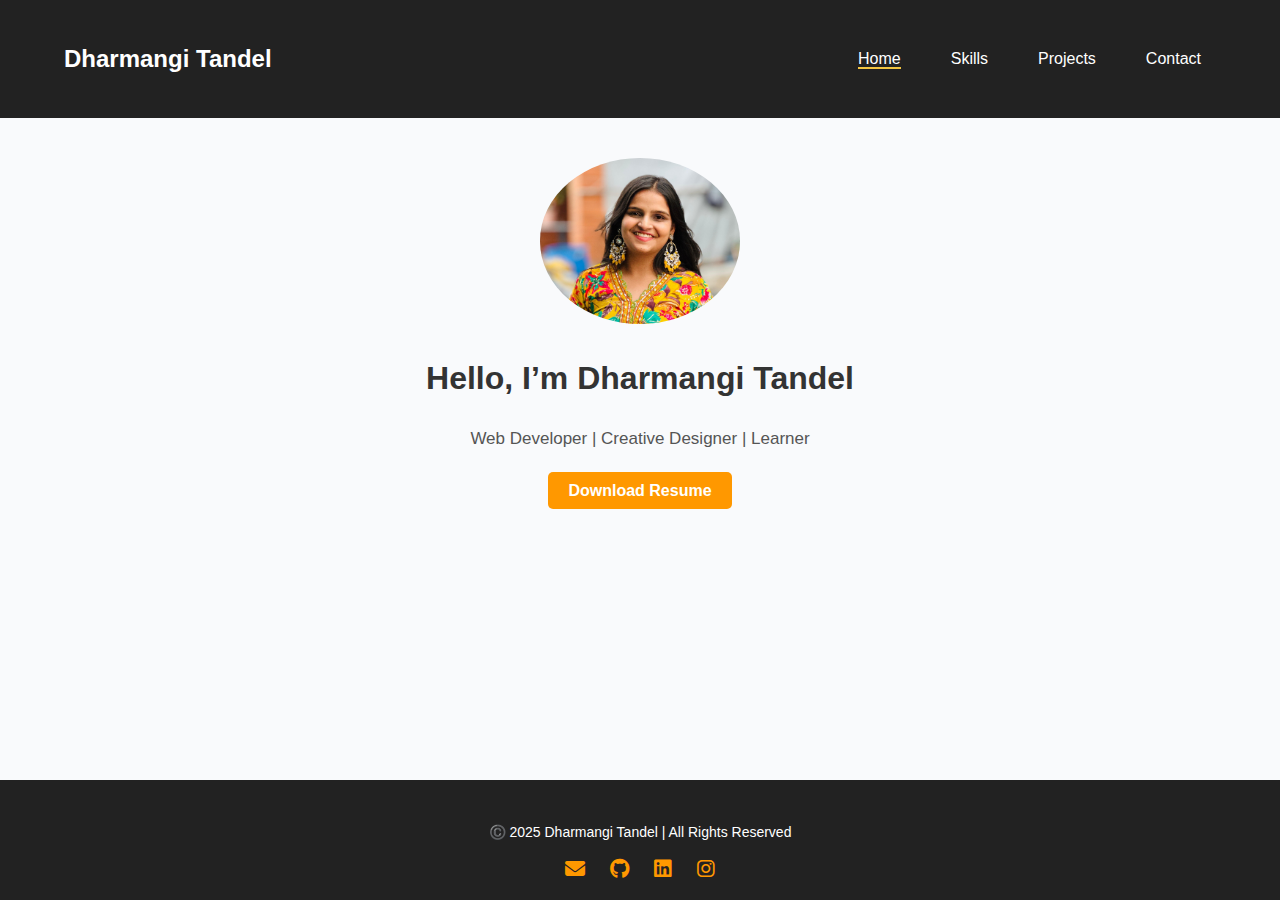
<file: index.html>
<!DOCTYPE html>
<html lang="en">
<head>
  <meta charset="UTF-8" />
  <meta name="viewport" content="width=device-width, initial-scale=1.0"/>
  <title>Dharmangi Tandel | Portfolio</title>
  <link rel="stylesheet" href="style.css" />
</head>
<body>
  <header>
    <nav>
      <h2>Dharmangi Tandel</h2>
      <ul>
        <li><a href="index.html" class="active">Home</a></li>
        <li><a href="skills.html">Skills</a></li>
        <li><a href="projects.html">Projects</a></li>
        <li><a href="contact.html">Contact</a></li>
      </ul>
    </nav>
  </header>

  <section class="home">
    <img src="images/profile.jpg" alt="Dharmangi Tandel" />
    <div class="intro">
      <h1>Hello, I’m <span>Dharmangi Tandel</span></h1>
      <p>Web Developer | Creative Designer | Learner</p>
      <a href="resume.pdf" class="btn" download>Download Resume</a>
    </div>
  </section>
<body>

  <footer>
    <div class ="footer -content">
    <p>©️ 2025 Dharmangi Tandel | All Rights Reserved</p>
 
    <div class="social-links">
      <a href="mailto:dharmangitandel@gmail.com" title="Email"><i class="fa fa-envelope"></i></a>
      <a href="https://github.com/dharmangi" target="_blank" title="GitHub"><i class="fa fa-github"></i></a>
      <a href="https://linkedin.com/in/dharmangitandel" target="_blank" title="LinkedIn"><i class="fa fa-linkedin"></i></a>
      <a href="https://instagram.com/dharmangi" target="_blank" title="Instagram"><i class="fa fa-instagram"></i></a>
  </div>
  </div>
  </footer>
</body>
</html>

<!DOCTYPE html>
<html lang="en">
<head>
  <meta charset="UTF-8" />
  <meta name="viewport" content="width=device-width, initial-scale=1.0" />
  <title>Dharmangi Tandel | Portfolio</title>
  <link rel="stylesheet" href="style.css" />
  <link
    rel="stylesheet"
    href="https://cdnjs.cloudflare.com/ajax/libs/font-awesome/6.5.0/css/all.min.css"
  />
</head>

 
  <!-- ===== FOOTER ===== -->
  <footer>
    <div class="footer-content">
      <p>©️ 2025 Dharmangi Tandel | All Rights Reserved</p>
      <div class="social-links">
        <a href="mailto:dharmangitandel@email.com"><i class="fa-solid fa-envelope"></i></a>
        <a href="https://github.com/dharmangi23" target="_blank"><i class="fa-brands fa-github"></i></a>
        <a href="https://linkedin.com/in/dharmangitandel" target="_blank"><i class="fa-brands fa-linkedin"></i></a>
        <a href="https://instagram.com/dharmangi_23" target="_blank"><i class="fa-brands fa-instagram"></i></a>
      </div>
    </div>
  </footer>

  <script src="script.js"></script>
</body>
</html>
</file>
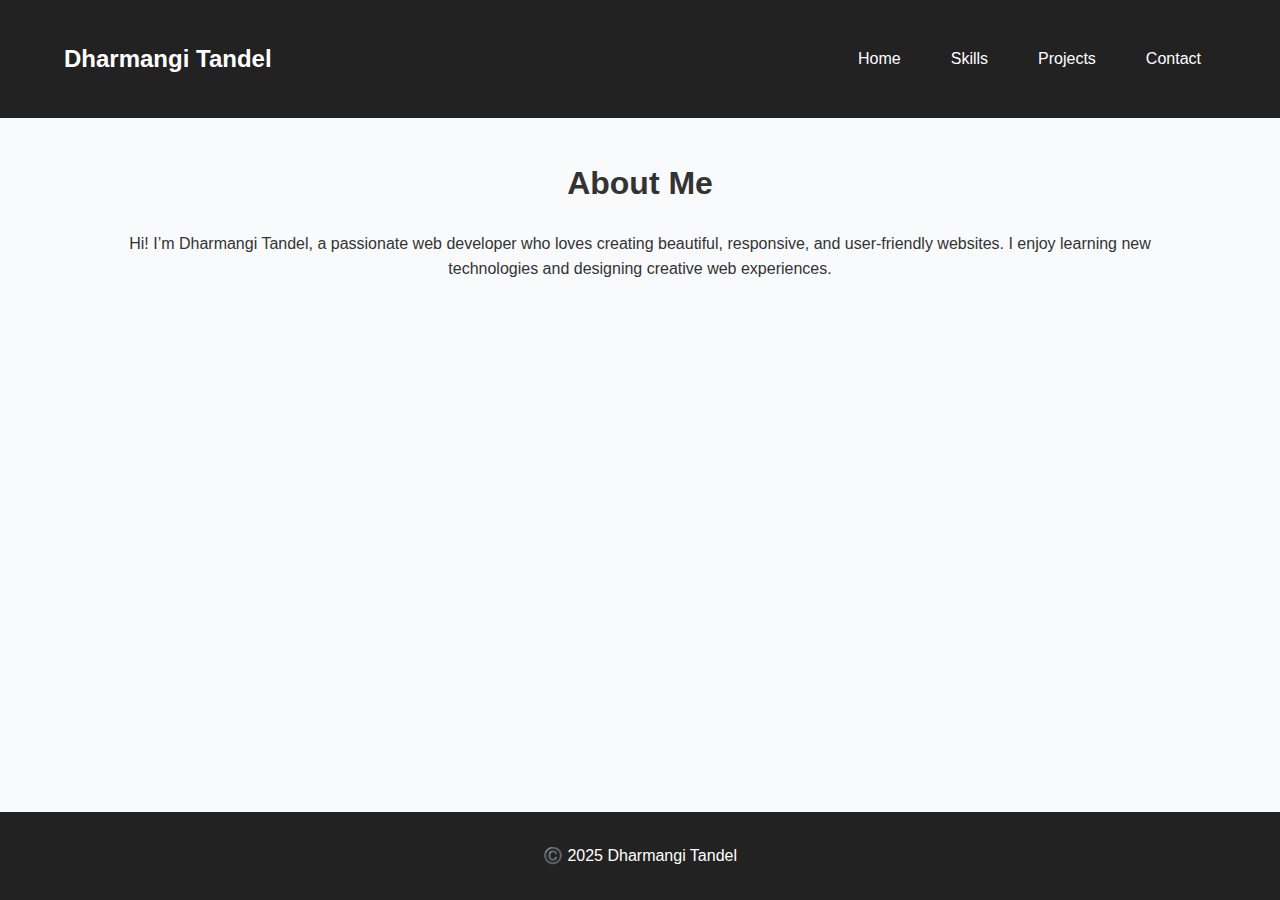
<file: about.html>
<!DOCTYPE html>
<html lang="en">
<head>
  <meta charset="UTF-8" />
  <meta name="viewport" content="width=device-width, initial-scale=1.0"/>
  <title>About | Dharmangi Tandel</title>
  <link rel="stylesheet" href="style.css" />
</head>
<body>
  <header>
    <nav>
      <h2>Dharmangi Tandel</h2>
      <ul>
        <li><a href="index.html">Home</a></li>
        <li><a href="skills.html">Skills</a></li>
        <li><a href="projects.html">Projects</a></li>
        <li><a href="contact.html">Contact</a></li>
      </ul>
    </nav>
  </header>

  <section class="about">
    <h1>About Me</h1>
    <p>
      Hi! I’m Dharmangi Tandel, a passionate web developer who loves creating beautiful, responsive,
      and user-friendly websites. I enjoy learning new technologies and designing creative web experiences.
    </p>
  </section>

  <footer><p>©️ 2025 Dharmangi Tandel</p></footer>
</body>
</html>
</file>
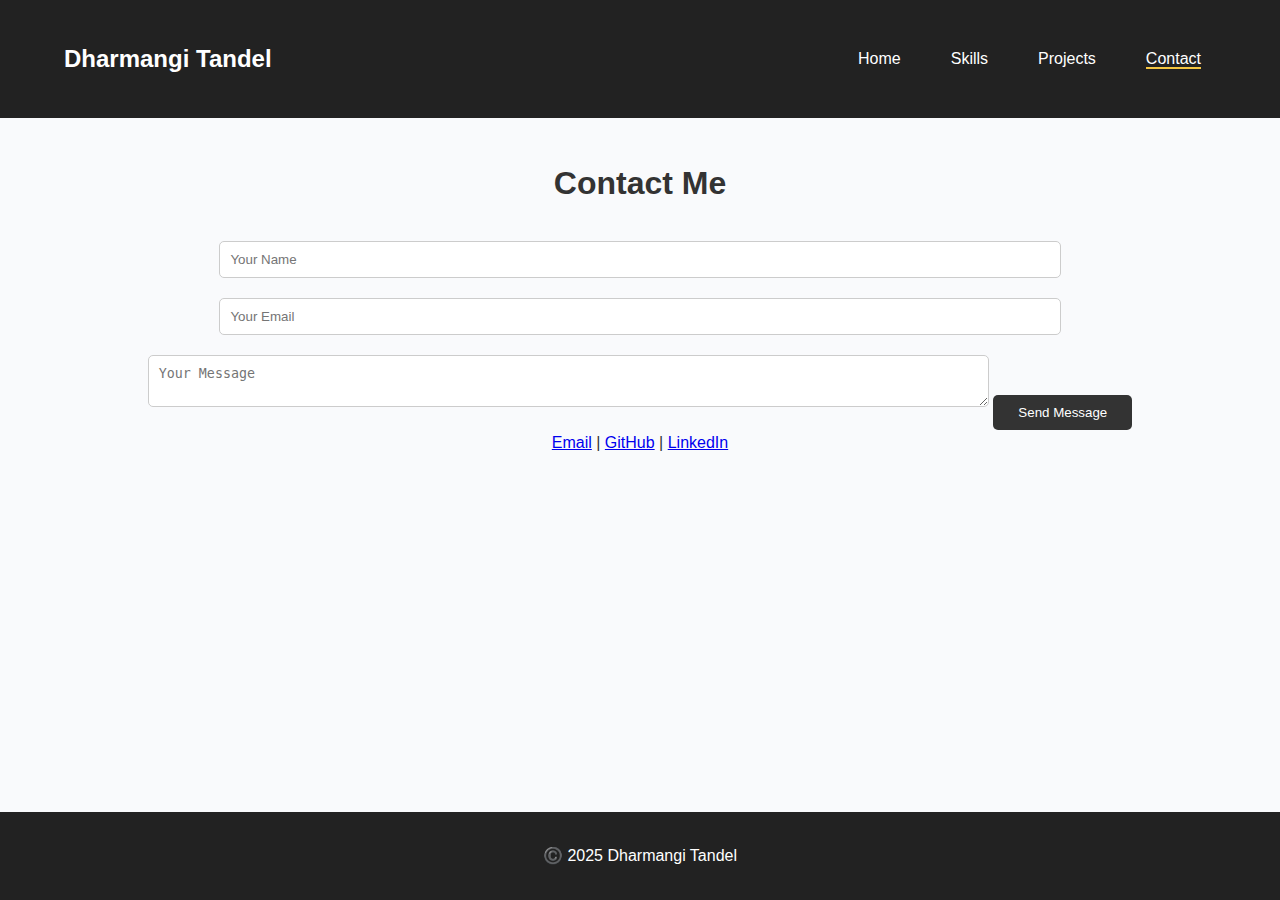
<file: contact.html>
<!DOCTYPE html>
<html lang="en">
<head>
  <meta charset="utf-8"/>
  <meta name="viewport" content="width=device-width, initial-scale=1"/>
  <title>Contact | Dharmangi Tandel</title>
  <link rel="stylesheet" href="style.css"/>
</head>
<body>
  <header>
    <nav>
      <h2>Dharmangi Tandel</h2>
      <ul>
        <li><a href="index.html">Home</a></li>
        <li><a href="skills.html">Skills</a></li>
        <li><a href="projects.html">Projects</a></li>
        <li><a href="contact.html" class="active">Contact</a></li>
      </ul>
    </nav>
  </header>

  <section class="contact">
    <h1>Contact Me</h1>
    <form action="https://formspree.io/f/mayzlrwk" method="POST">
      <input type="text" name="name" placeholder="Your Name" required />
      <input type="email" name="email" placeholder="Your Email" required />
      <textarea name="message" placeholder="Your Message" required></textarea>
      <button type="submit">Send Message</button>
    </form>

    <div class="social">
      <a href="mailto:dharmangitandel@gmail.com">Email</a> |
      <a href="https://github.com/dharmangitandel">GitHub</a> |
      <a href="https://linkedin.com/in/dharmangitandel">LinkedIn</a>
    </div>
  </section>

  <footer><p>©️ 2025 Dharmangi Tandel</p></footer>
</body>
</html>
</file>
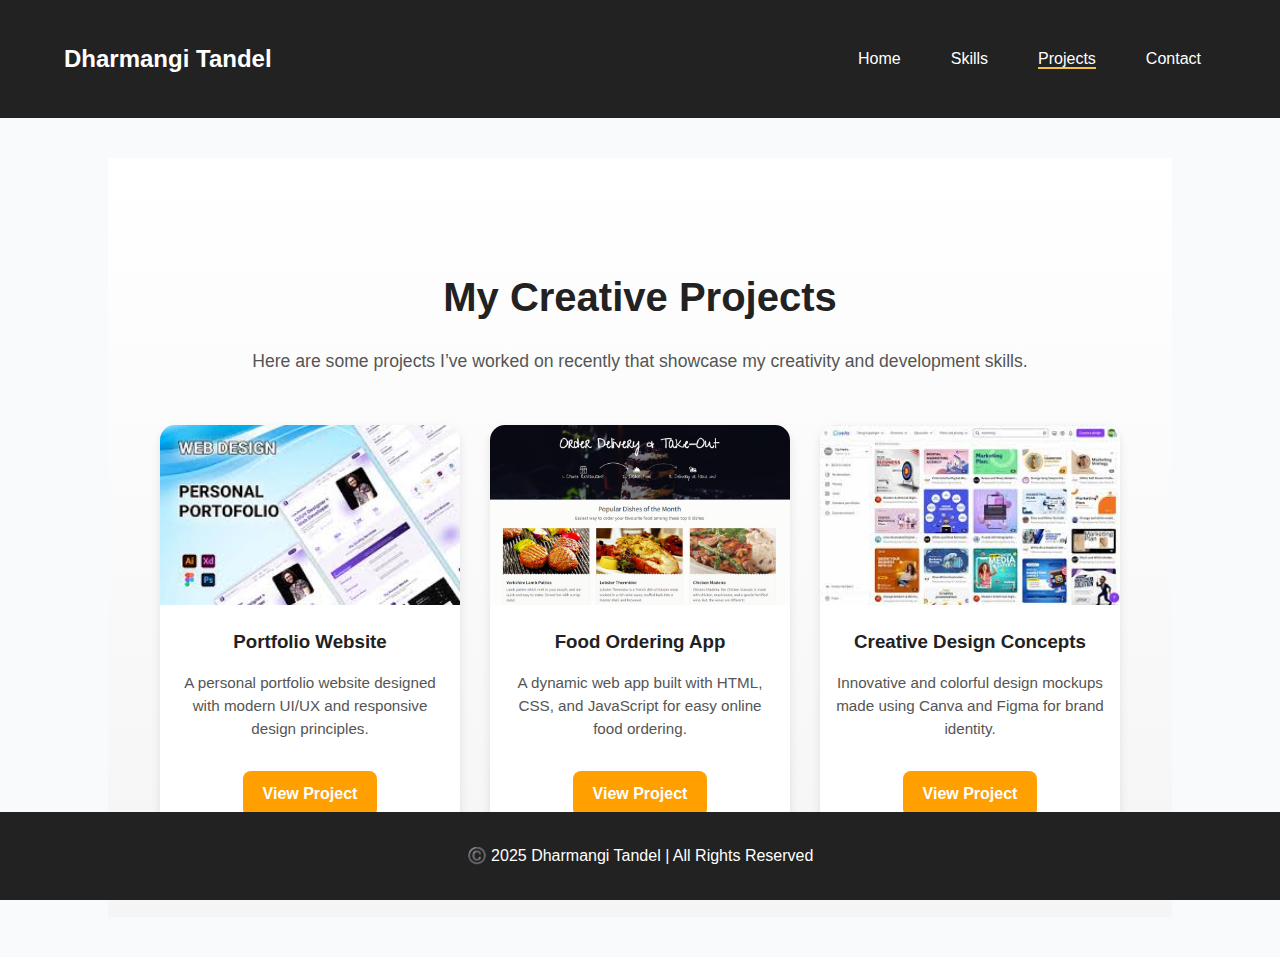
<file: projects.html>
<!DOCTYPE html>
<html lang="en">
<head>
  <meta charset="UTF-8" />
  <meta name="viewport" content="width=device-width, initial-scale=1.0" />
  <title>Projects | Dharmangi Tandel</title>
  <link rel="stylesheet" href="style.css" />
</head>
<body>
  <header>
    <nav>
      <h2>Dharmangi Tandel</h2>
      <ul>
        <li><a href="index.html">Home</a></li>
        <li><a href="skills.html">Skills</a></li>
        <li><a href="projects.html" class="active">Projects</a></li>
        <li><a href="contact.html">Contact</a></li>
      </ul>
    </nav>
  </header>

  <section class="projects">
    <h1>My Creative Projects</h1>
    <p class="subtitle">Here are some projects I’ve worked on recently that showcase my creativity and development skills.</p>

    <div class="project-container">
      <div class="project-card">
        <img src="images/project1.jpeg" alt="Project 1" />
        <h3>Portfolio Website</h3>
        <p>A personal portfolio website designed with modern UI/UX and responsive design principles.</p>
        <a href="#" class="btn">View Project</a>
      </div>

      <div class="project-card">
        <img src="images/project2.jpg" alt="Project 2" />
        <h3>Food Ordering App</h3>
        <p>A dynamic web app built with HTML, CSS, and JavaScript for easy online food ordering.</p>
        <a href="#" class="btn">View Project</a>
      </div>

      <div class="project-card">
        <img src="images/project3.jpeg" alt="Project 3" />
        <h3>Creative Design Concepts</h3>
        <p>Innovative and colorful design mockups made using Canva and Figma for brand identity.</p>
        <a href="#" class="btn">View Project</a>
      </div>
    </div>
  </section>

  <footer>
    <p>©️ 2025 Dharmangi Tandel | All Rights Reserved</p>
  </footer>
</body>
</html>
</file>
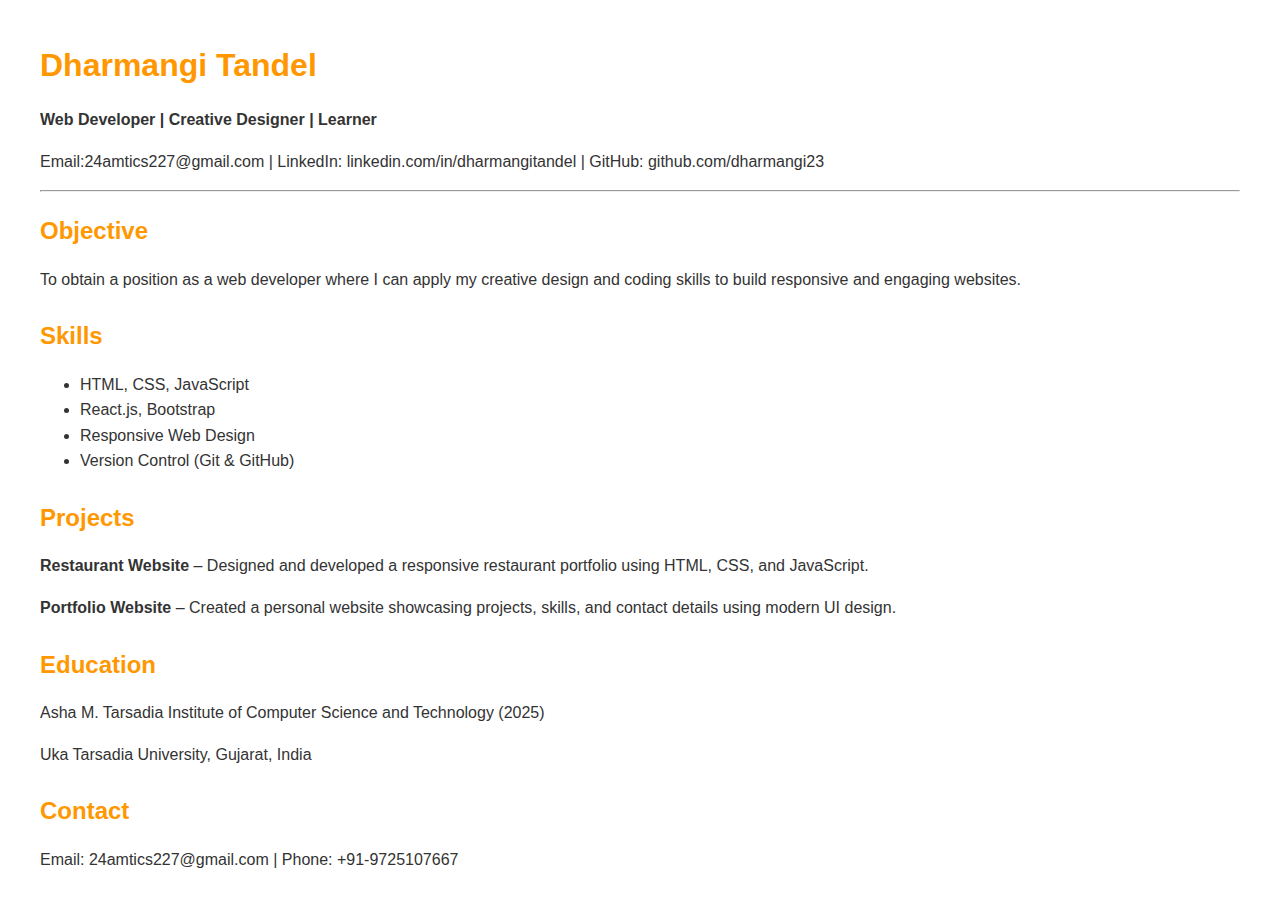
<file: resume.html>
<!DOCTYPE html>
<html lang="en">
<head>
<meta charset="UTF-8">
<meta name="viewport" content="width=device-width, initial-scale=1.0">
<title>Resume - Dharmangi Tandel</title>
<style>
body {
  font-family: "Poppins", sans-serif;
  margin: 40px;
  color: #333;
  line-height: 1.6;
}
h1, h2 {
  color: #ff9800;
  margin-bottom: 10px;
}
section {
  margin-bottom: 25px;
}
</style>
</head>
<body>
<h1>Dharmangi Tandel</h1>
<p><strong>Web Developer | Creative Designer | Learner</strong></p>
<p>Email:24amtics227@gmail.com | LinkedIn: linkedin.com/in/dharmangitandel | GitHub: github.com/dharmangi23</p>

<hr>

<section>
  <h2>Objective</h2>
  <p>To obtain a position as a web developer where I can apply my creative design and coding skills to build responsive and engaging websites.</p>
</section>

<section>
  <h2>Skills</h2>
  <ul>
    <li>HTML, CSS, JavaScript</li>
    <li>React.js, Bootstrap</li>
    <li>Responsive Web Design</li>
    <li>Version Control (Git & GitHub)</li>
  </ul>
</section>

<section>
  <h2>Projects</h2>
  <p><strong>Restaurant Website</strong> – Designed and developed a responsive restaurant portfolio using HTML, CSS, and JavaScript.</p>
  <p><strong>Portfolio Website</strong> – Created a personal website showcasing projects, skills, and contact details using modern UI design.</p>
</section>

<section>
  <h2>Education</h2>
  <p>Asha M. Tarsadia Institute of Computer Science and Technology (2025)</p>
  <p>Uka Tarsadia University, Gujarat, India</p>
</section>

<section>
  <h2>Contact</h2>
  <p>Email: 24amtics227@gmail.com | Phone: +91-9725107667</p>
</section>

</body>
</html>
</file>
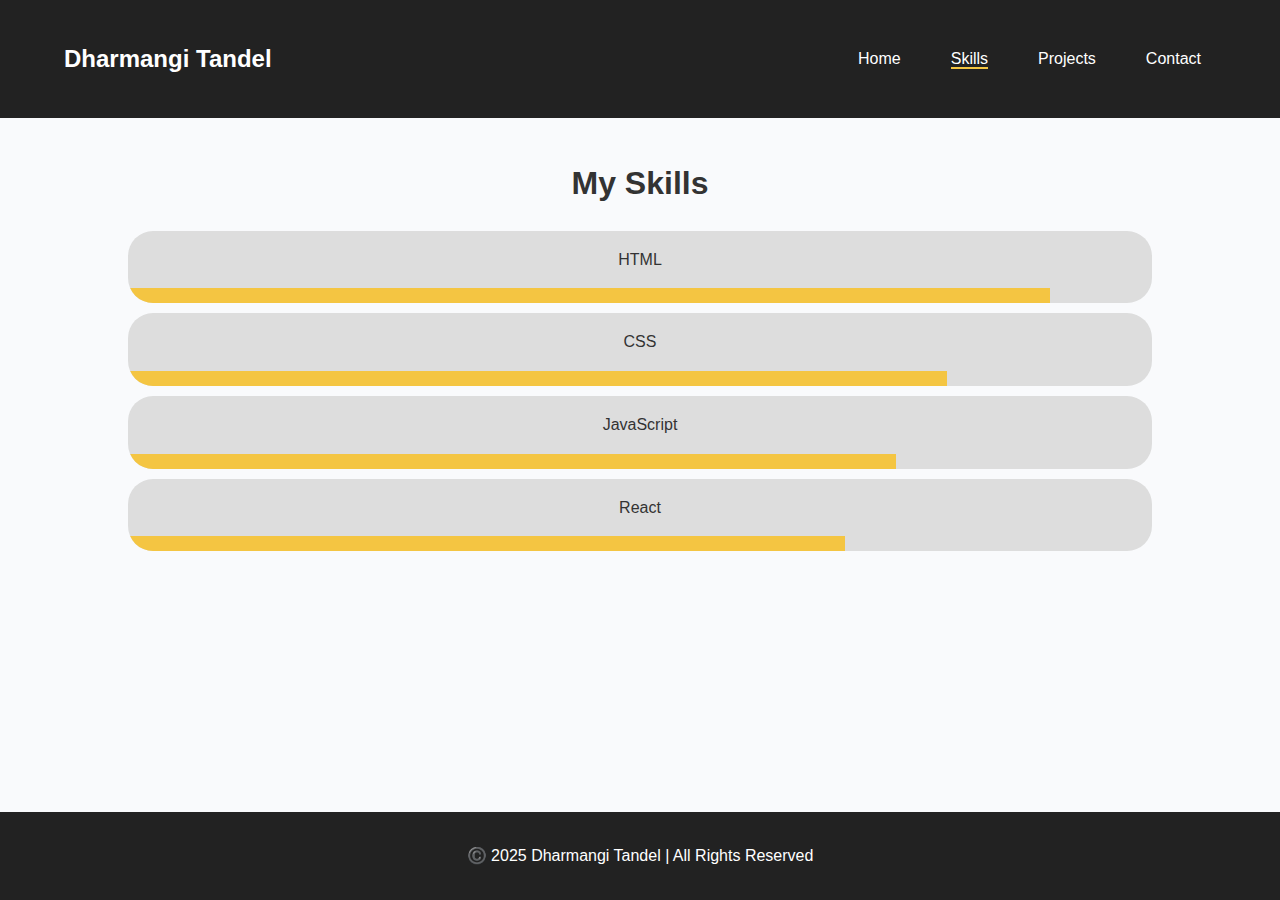
<file: skills.html>
<!DOCTYPE html>
<html lang="en">
<head>
  <meta charset="UTF-8" />
  <meta name="viewport" content="width=device-width, initial-scale=1.0" />
  <title>Skills | Dharmangi Tandel</title>
  <link rel="stylesheet" href="style.css" />
</head>
<body>
  <header>
    <nav>
      <h2>Dharmangi Tandel</h2>
      <ul>
        <li><a href="index.html">Home</a></li>
        <li><a href="skills.html" class="active">Skills</a></li>
        <li><a href="projects.html">Projects</a></li>
        <li><a href="contact.html">Contact</a></li>
      </ul>
    </nav>
  </header>

  <section class="skills">
    <h1>My Skills</h1>
    <div class="skill-bars">
      <div class="bar">
        <p>HTML</p>
        <div class="progress html"></div>
      </div>
      <div class="bar">
        <p>CSS</p>
        <div class="progress css"></div>
      </div>
      <div class="bar">
        <p>JavaScript</p>
        <div class="progress js"></div>
      </div>
      <div class="bar">
        <p>React</p>
        <div class="progress react"></div>
      </div>
    </div>
  </section>

  <footer>
    <p>©️ 2025 Dharmangi Tandel | All Rights Reserved</p>
  </footer>
</body>
</html>
</file>
<file: style.css>
/* Simple, clean styling */
body {
  font-family: 'Poppins', sans-serif;
  margin: 0;
  background: #fafafa;
  color: #333;
}

header {
  background: #333;
  color: #fff;
  padding: 10px 0;
}

nav {
  display: flex;
  justify-content: space-between;
  align-items: center;
  width: 90%;
  margin: auto;
}

nav ul {
  list-style: none;
  display: flex;
  gap: 20px;
  padding: 0;
  margin: 0;
}

nav a {
  text-decoration: none;
  color: white;
  font-weight: 500;
}

nav a.active {
  border-bottom: 2px solid #f4c542;
}

section {
  width: 80%;
  margin: 40px auto;
  text-align: center;
}

.home img {
  width: 200px;
  border-radius: 50%;
}

.btn {
  background: #f4c542;
  color: black;
  padding: 10px 20px;
  border-radius: 5px;
  text-decoration: none;
  font-weight: bold;
}

.skill-bars .bar {
  background: #ddd;
  border-radius: 25px;
  margin-bottom: 10px;
  overflow: hidden;
}
.progress {
  height: 15px;
  background: #f4c542;
}
.progress.html { width: 90%; }
.progress.css { width: 80%; }
.progress.js { width: 75%; }
.progress.react { width: 70%; }

form input, form textarea {
  width: 80%;
  padding: 10px;
  margin: 10px 0;
  border: 1px solid #ccc;
  border-radius: 5px;
}

button {
  background: #333;
  color: white;
  border: none;
  padding: 10px 25px;
  cursor: pointer;
  border-radius: 5px;
}

footer {
  text-align: center;
  padding: 10px;
  background: #333;
  color: white;
  position: relative;
  bottom: 0;
  width: 100%;
}

/* Responsive tweaks */
@media (max-width: 700px) {
  section { width: 94%; }
  nav { flex-direction: column; gap: 10px; }
  nav ul { flex-wrap: wrap; justify-content: center; gap: 10px; }
  .home img { width: 140px; }
}
/* ---------- GENERAL STYLES ---------- */
•⁠  ⁠{
  margin: 0;
  padding: 0;
  box-sizing: border-box;
  font-family: "Poppins", sans-serif;
}

body {
  background: #f9fafc;
  color: #333;
  line-height: 1.6;
}

/* ---------- HEADER ---------- */
header {
  background: #222;
  color: #fff;
  padding: 20px 0;
  text-align: center;
}

header h1 {
  margin-bottom: 10px;
  font-size: 24px;
  letter-spacing: 1px;
}

nav a {
  color: #fff;
  margin: 0 15px;
  text-decoration: none;
  font-weight: 500;
  transition: color 0.3s ease;
}

nav a:hover {
  color: #ff9800;
}

/* ---------- MAIN SECTION ---------- */
main {
  padding: 40px 20px;
  display: flex;
  justify-content: center;
  align-items: center;
  flex-direction: column;
  text-align: center;
}

.intro img {
  border-radius: 50%;
  width: 150px;
  height: 150px;
  object-fit: cover;
  margin-bottom: 20px;
  border: 3px solid #ff9800;
}

.intro h2 {
  font-size: 28px;
  color: #222;
  margin-bottom: 20px;
}

.intro p {
  max-width: 600px;
  font-size: 17px;
  color: #555;
  margin: 0 auto 25px auto;
  text-align: center;      /* ✅ Centers the text */
  display: block;
}

.btn {
  background: #ff9800;
  color: #fff;
  padding: 10px 20px;
  border-radius: 5px;
  text-decoration: none;
  transition: background 0.3s ease;
}

.btn:hover {
  background: #e68a00;
}

/* ---------- FOOTER ---------- */
footer {
  background: #222;
  color: #fff;
  text-align: center;
  padding: 15px 0;
  position: fixed;
  width: 100%;
  bottom: 0;
}

/* ---------- RESPONSIVE DESIGN ---------- */
@media (max-width: 768px) {
  nav a {
    display: block;
    margin: 10px 0;
  }

  header h1 {
    font-size: 20px;
  }

  .intro h2 {
    font-size: 22px;
  }
}

.projects {
  text-align: center;
  padding: 80px 20px;
  background: linear-gradient(to bottom, #ffffff, #f5f5f5);
}

.projects h1 {
  font-size: 2.5rem;
  margin-bottom: 10px;
  color: #222;
}

.projects .subtitle {
  color: #555;
  margin-bottom: 50px;
  font-size: 1.1rem;
}

.project-container {
  display: flex;
  flex-wrap: wrap;
  justify-content: center;
  gap: 30px;
}

.project-card {
  background: white;
  border-radius: 15px;
  box-shadow: 0 4px 10px rgba(0,0,0,0.1);
  width: 300px;
  transition: transform 0.3s ease, box-shadow 0.3s ease;
  overflow: hidden;
}

.project-card:hover {
  transform: translateY(-10px);
  box-shadow: 0 8px 20px rgba(0,0,0,0.15);
}

.project-card img {
  width: 100%;
  height: 180px;
  object-fit: cover;
}

.project-card h3 {
  margin: 15px 0 10px;
  color: #222;
}

.project-card p {
  color: #555;
  padding: 0 15px;
  font-size: 0.95rem;
  line-height: 1.5;
}

.project-card .btn {
  display: inline-block;
  margin: 15px 0 20px;
  padding: 10px 20px;
  background: #ff9f00;
  color: white;
  border-radius: 8px;
  text-decoration: none;
  font-weight: 600;
  transition: background 0.3s ease;
}

.project-card .btn:hover {
  background: #e68a00;
}
* ---------- FOOTER ---------- */
footer {
  background: #111;
  color: #fff;
  text-align: center;
  padding: 25px 10px;
  margin-top: 50px;
}

.footer-content p {
  font-size: 14px;
  margin-bottom: 10px;
}

.social-links {
  display: flex;
  justify-content: center;
  gap: 25px;
}

.social-links a {
  color: #ff9800;
  font-size: 20px;
  transition: transform 0.3s ease, color 0.3s ease;
}

.social-links a:hover {
  color: #fff;
  transform: scale(1.3);
}
</file>
